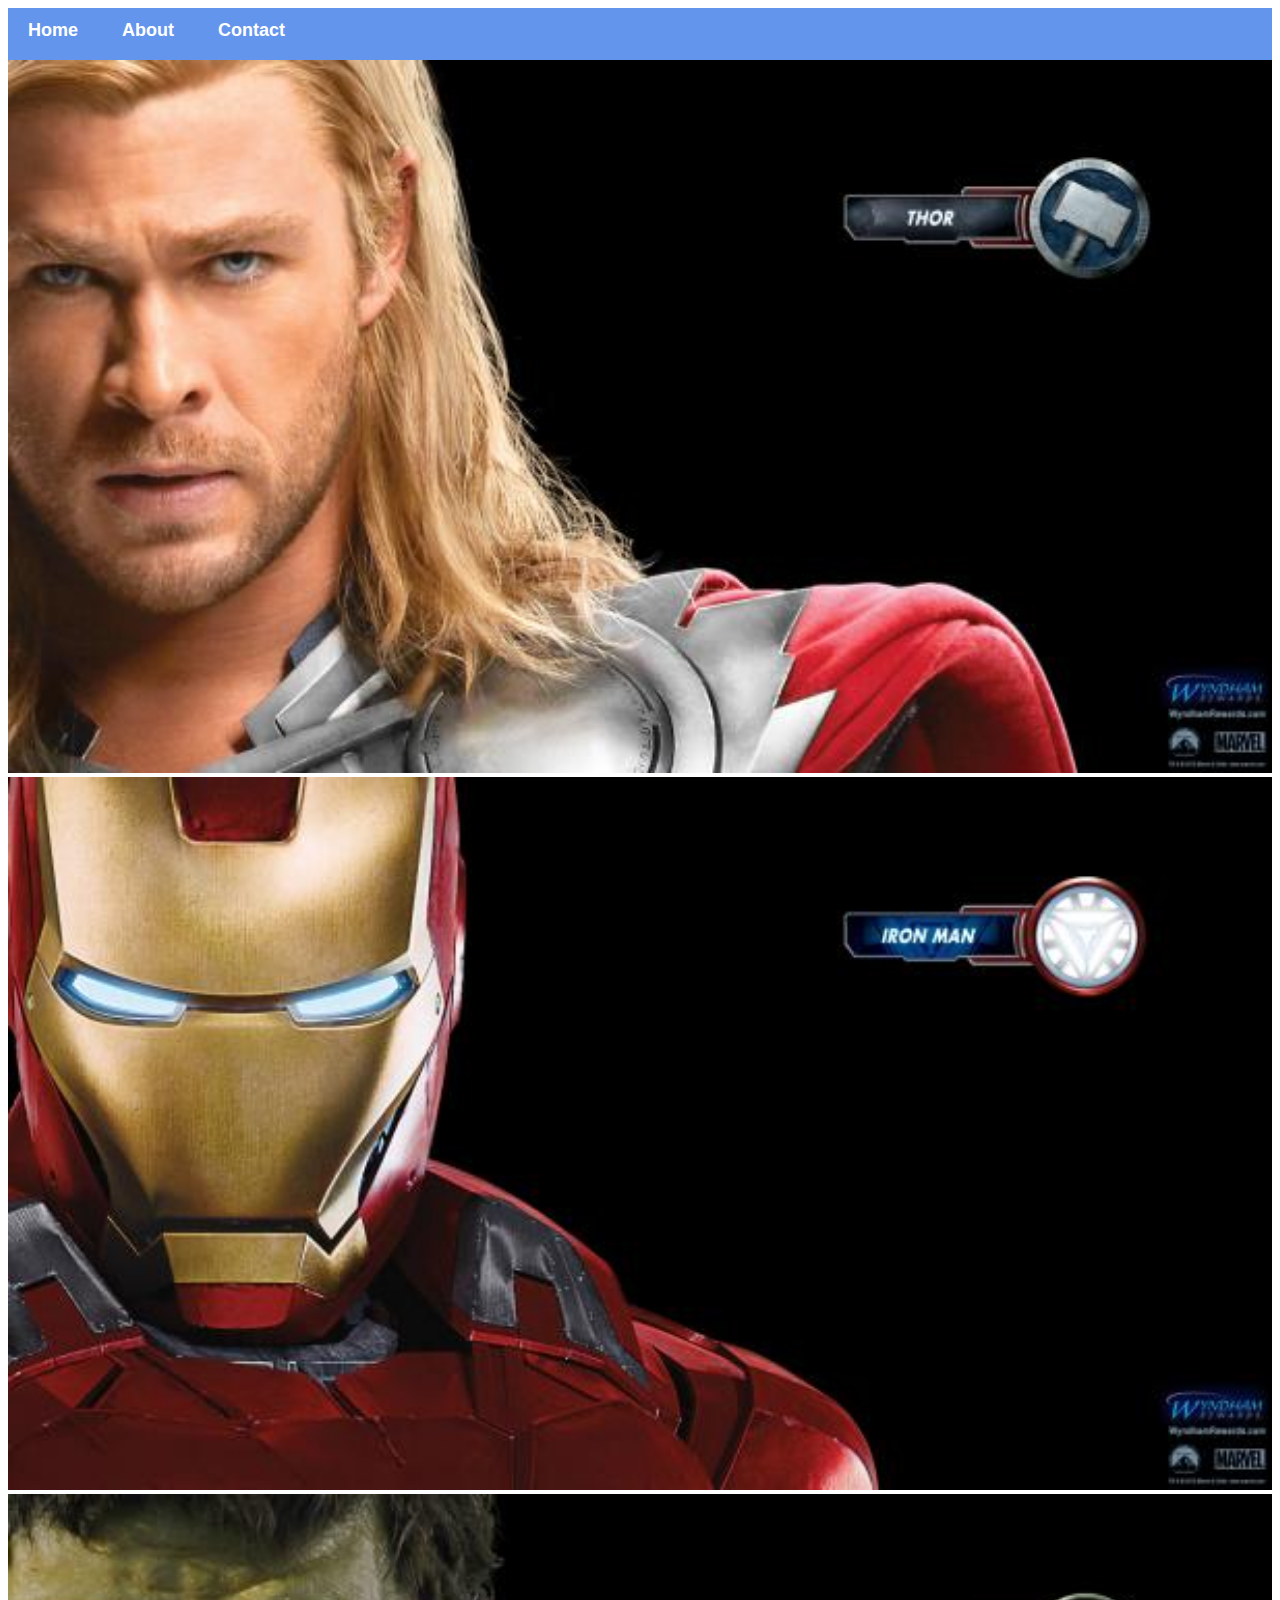
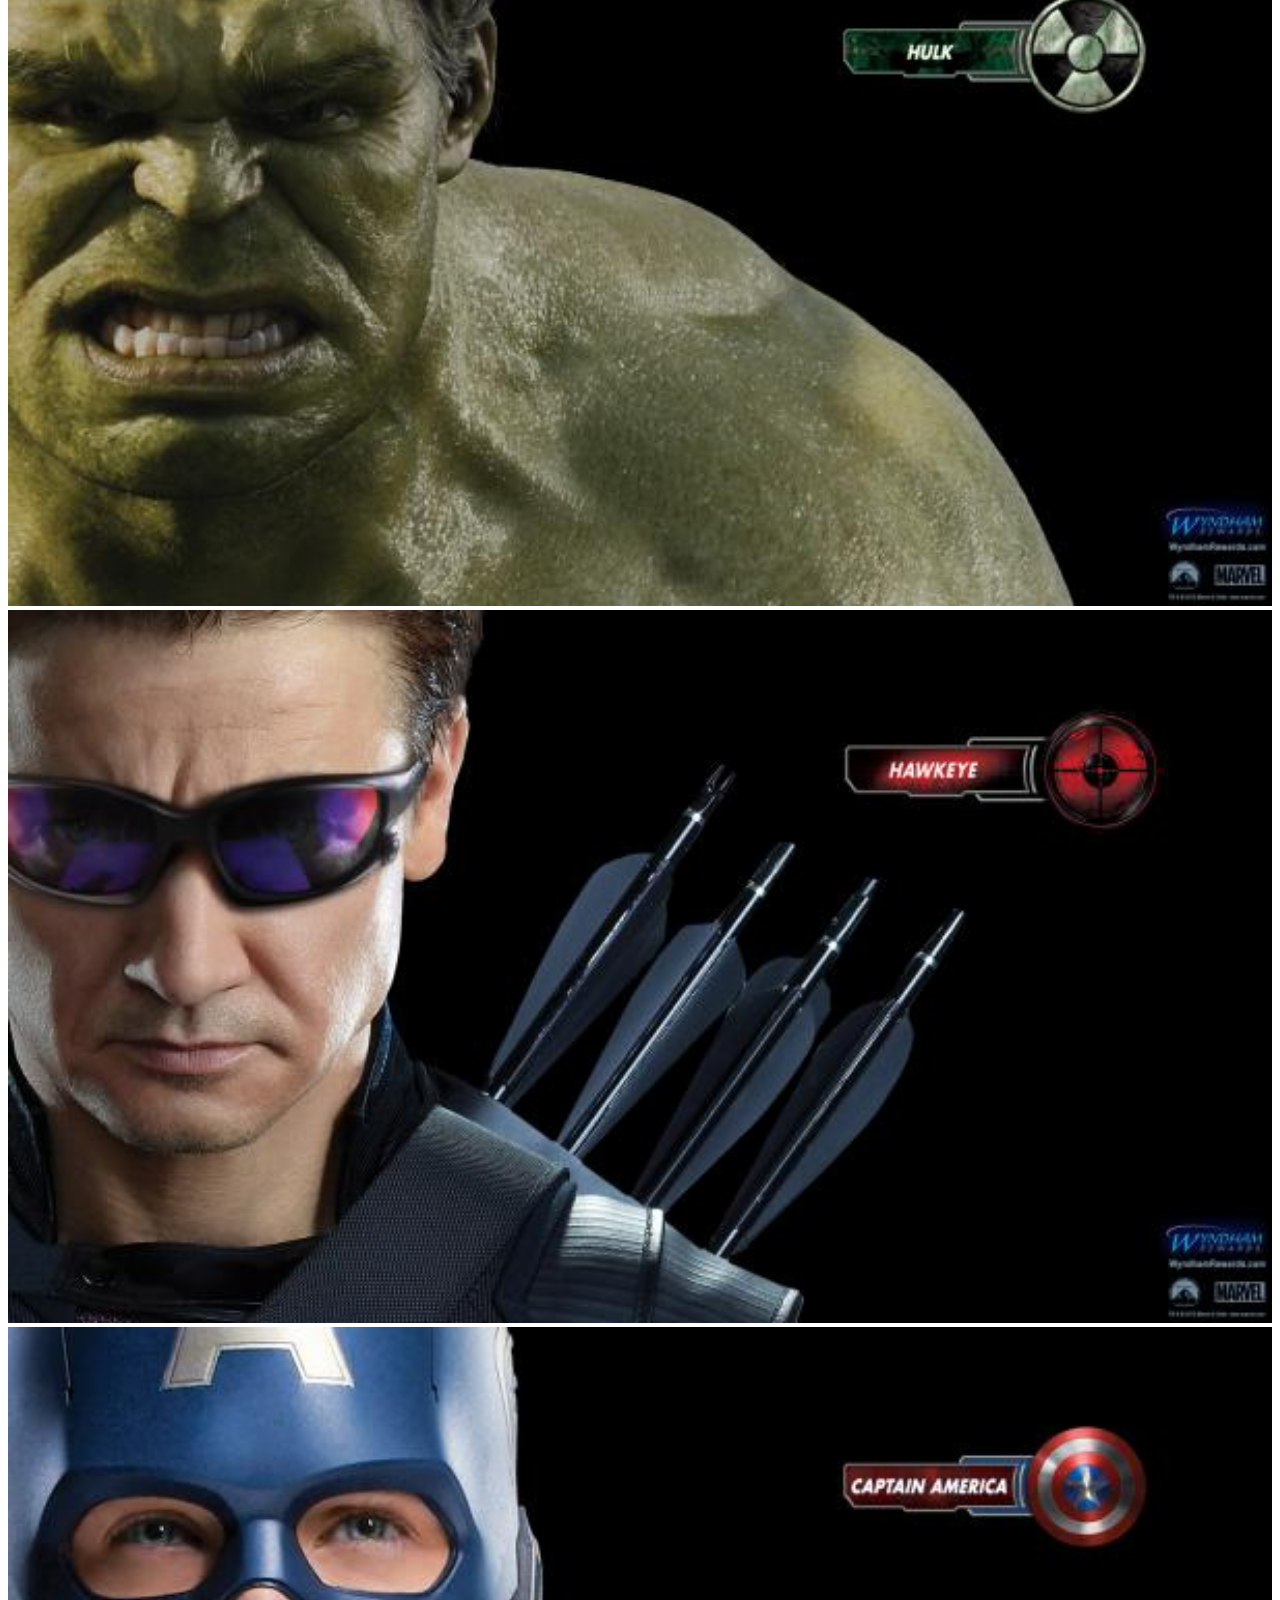
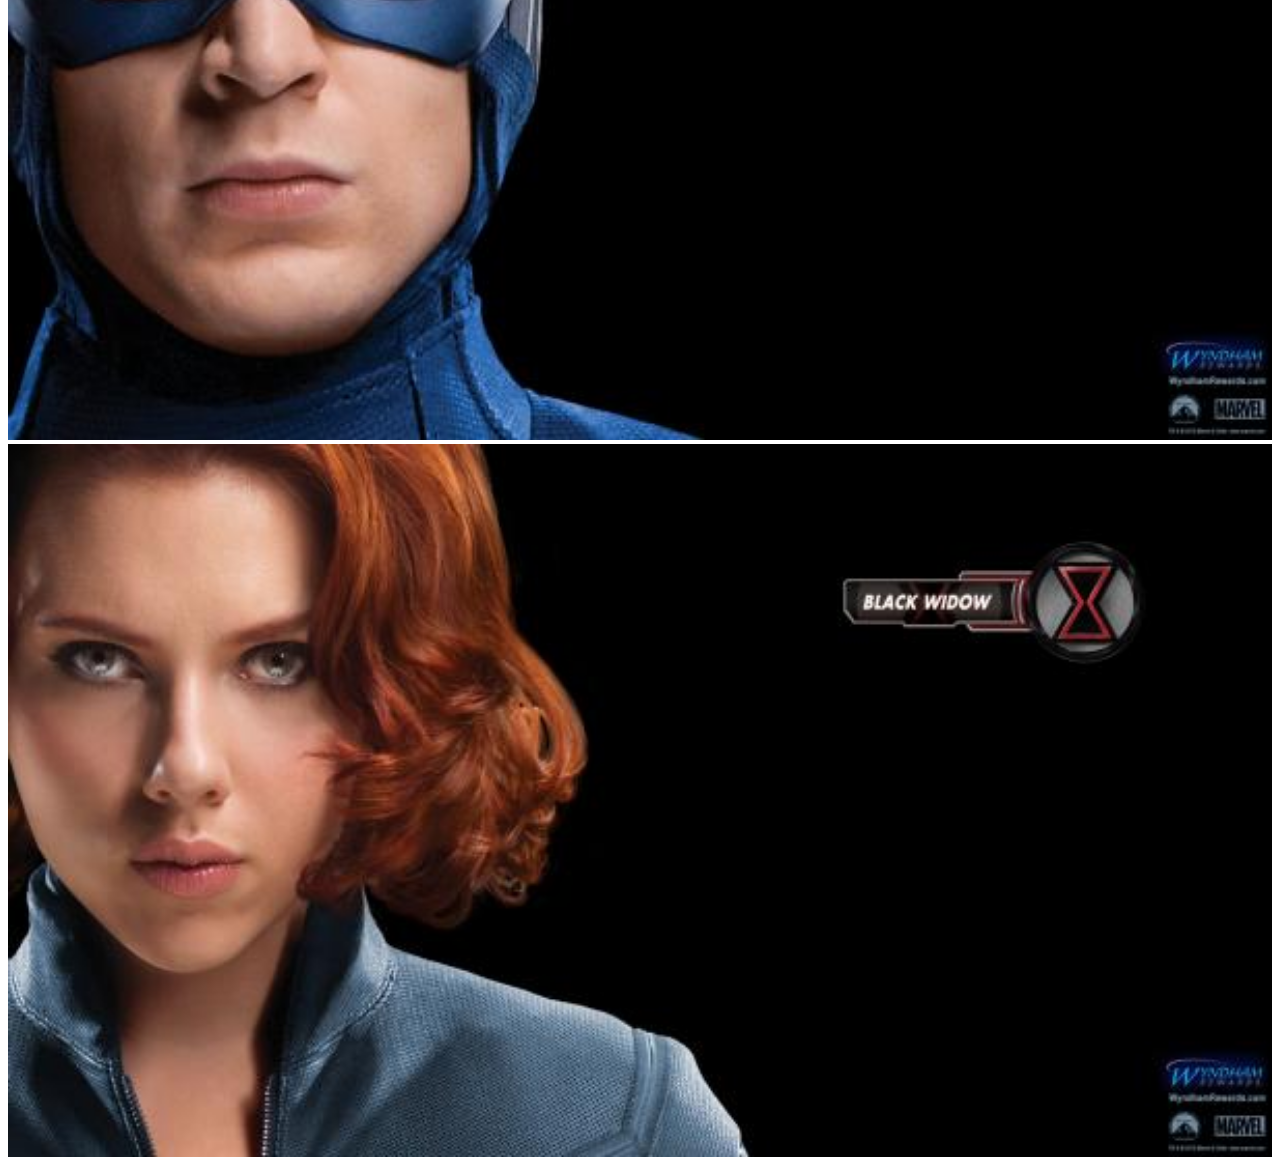
<file: index.html>
<!DOCTYPE html>
<html>
    <head>
        <link rel="stylesheet" href="style.css">
    </head>
    <body>
        <div id="menu">
            <a href="index.html">Home</a>
            <a href="about.html">About</a>
            <a href="contact.html">Contact</a>
        </div>
        <div class="gallery">
            <a href="avenger-1.html"><img src="images/avengers_01.jpg"></a>
            <a href="avenger-2.html"><img src="images/avengers_02.jpg"></a>
            <a href="avenger-3.html"><img src="images/avengers_03.jpg"></a>
            <a href="avenger-4.html"><img src="images/avengers_04.jpg"></a>
            <a href="avenger-5.html"><img src="images/avengers_05.jpg"></a>
            <a href="avenger-6.html"><img src="images/avengers_06.jpg"></a>
        </div>
    </body>
</html>
</file>
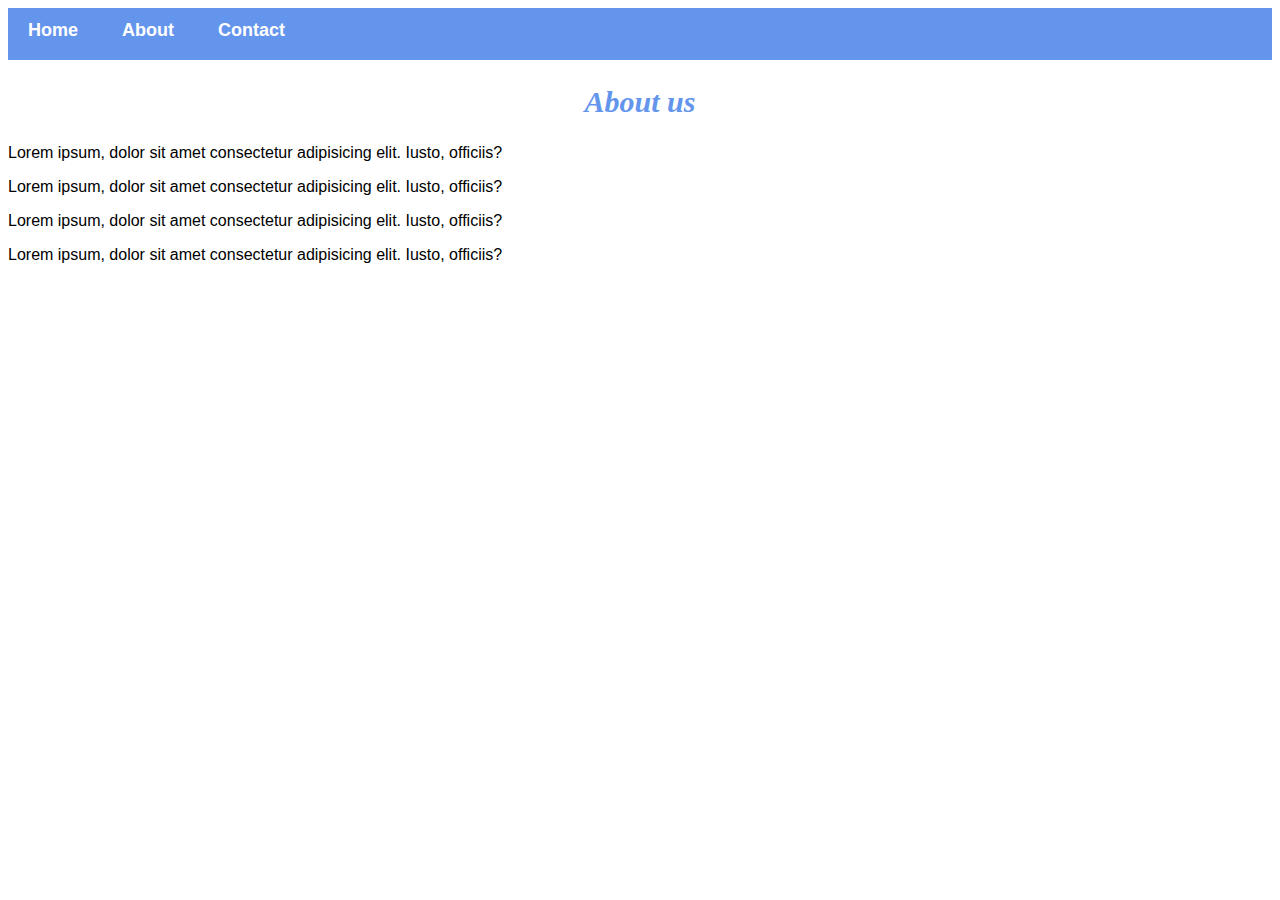
<file: about.html>
<!DOCTYPE html>
<html>
    <head>
        <link rel="stylesheet" href="style.css">
    </head>
    <body>
        <div id="menu">
            <a href="index.html">Home</a>
            <a href="about.html">About</a>
            <a href="contact.html">Contact</a>
        </div>
        <h2>About us</h2>
        <p>Lorem ipsum, dolor sit amet consectetur adipisicing elit. Iusto, officiis?</p>
        <p>Lorem ipsum, dolor sit amet consectetur adipisicing elit. Iusto, officiis?</p>
        <p>Lorem ipsum, dolor sit amet consectetur adipisicing elit. Iusto, officiis?</p>
        <p>Lorem ipsum, dolor sit amet consectetur adipisicing elit. Iusto, officiis?</p>
    </body>
</html>
</file>
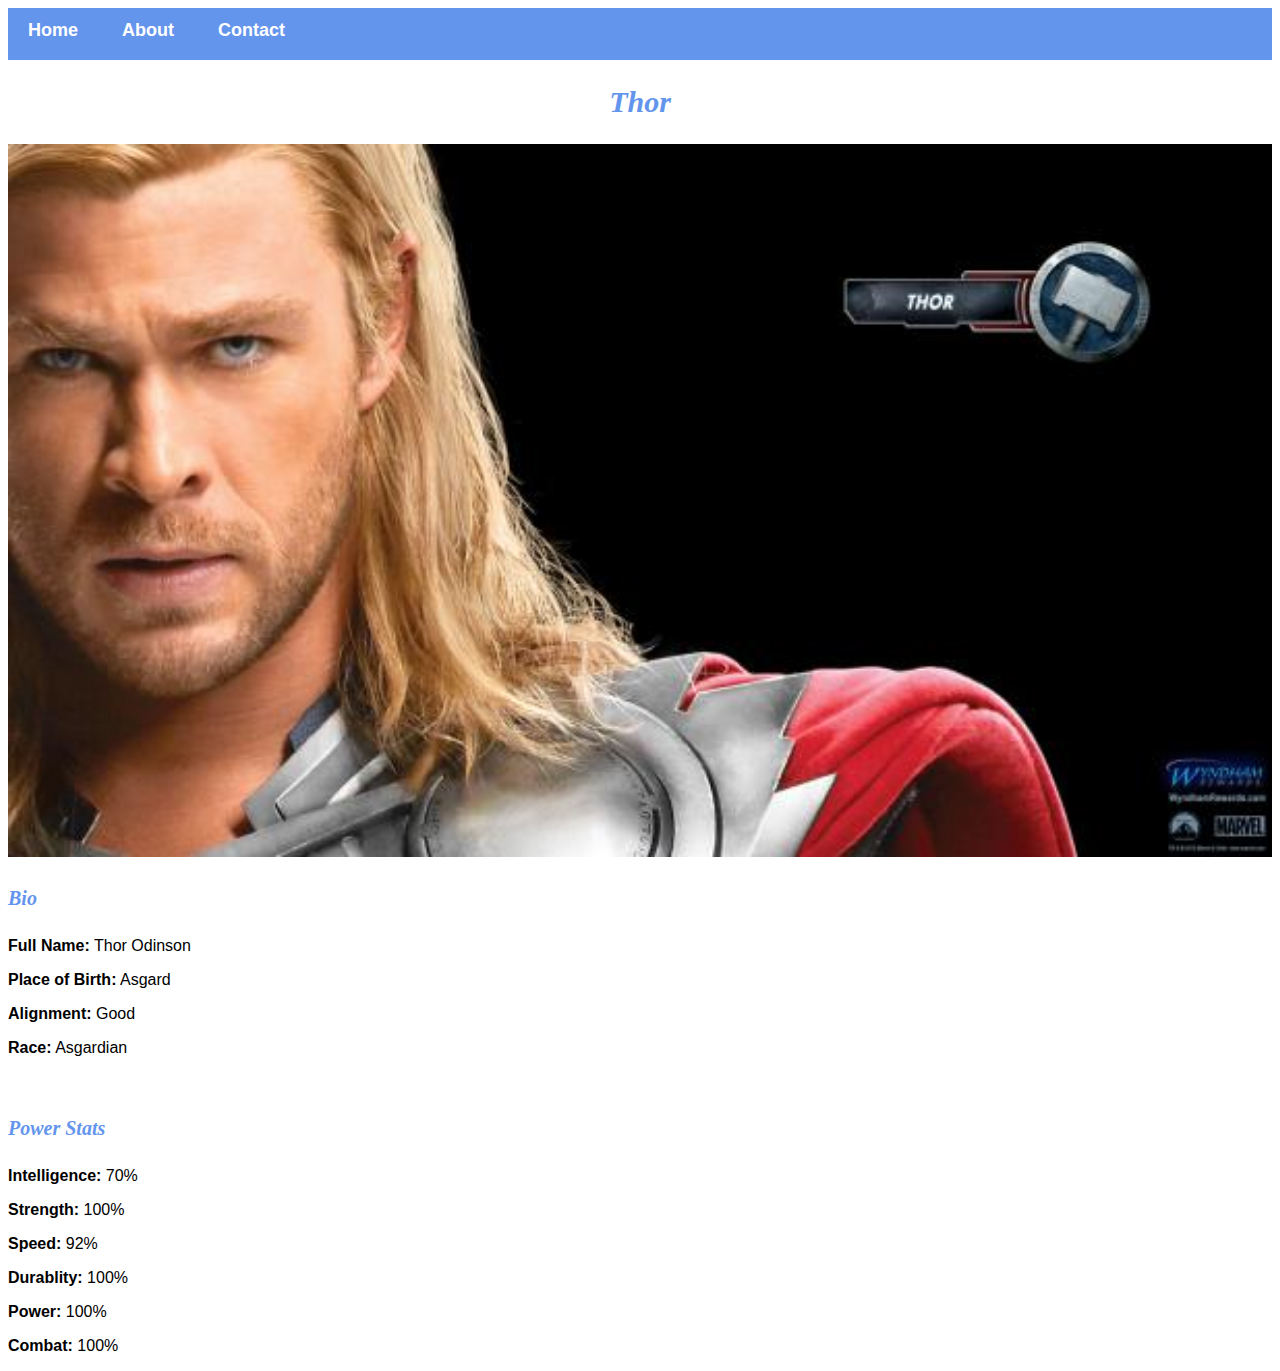
<file: avenger-1.html>
<!DOCTYPE html>
<html>
    <head>
        <link rel="stylesheet" href="style.css">
    </head>
    <body>
        <div id="menu">
            <a href="index.html">Home</a>
            <a href="about.html">About</a>
            <a href="contact.html">Contact</a>
        </div>
        <h2>Thor</h2>
        <div class="gallery">
            <img src="images/avengers_01.jpg">
        </div>
        <h4>Bio</h4>
        <p><b>Full Name:</b> Thor Odinson</p>
        <p><b>Place of Birth:</b> Asgard</p>
        <p><b>Alignment:</b> Good</p>
        <p><b>Race:</b> Asgardian</p>
        <br>
        <h4>Power Stats</h4>
        <p><b>Intelligence:</b> 70%</p>
        <p><b>Strength:</b> 100%</p>
        <p><b>Speed:</b> 92%</p>
        <p><b>Durablity:</b> 100%</p>
        <p><b>Power:</b> 100%</p>
        <p><b>Combat:</b> 100%</p>
    </body>
</html>
</file>
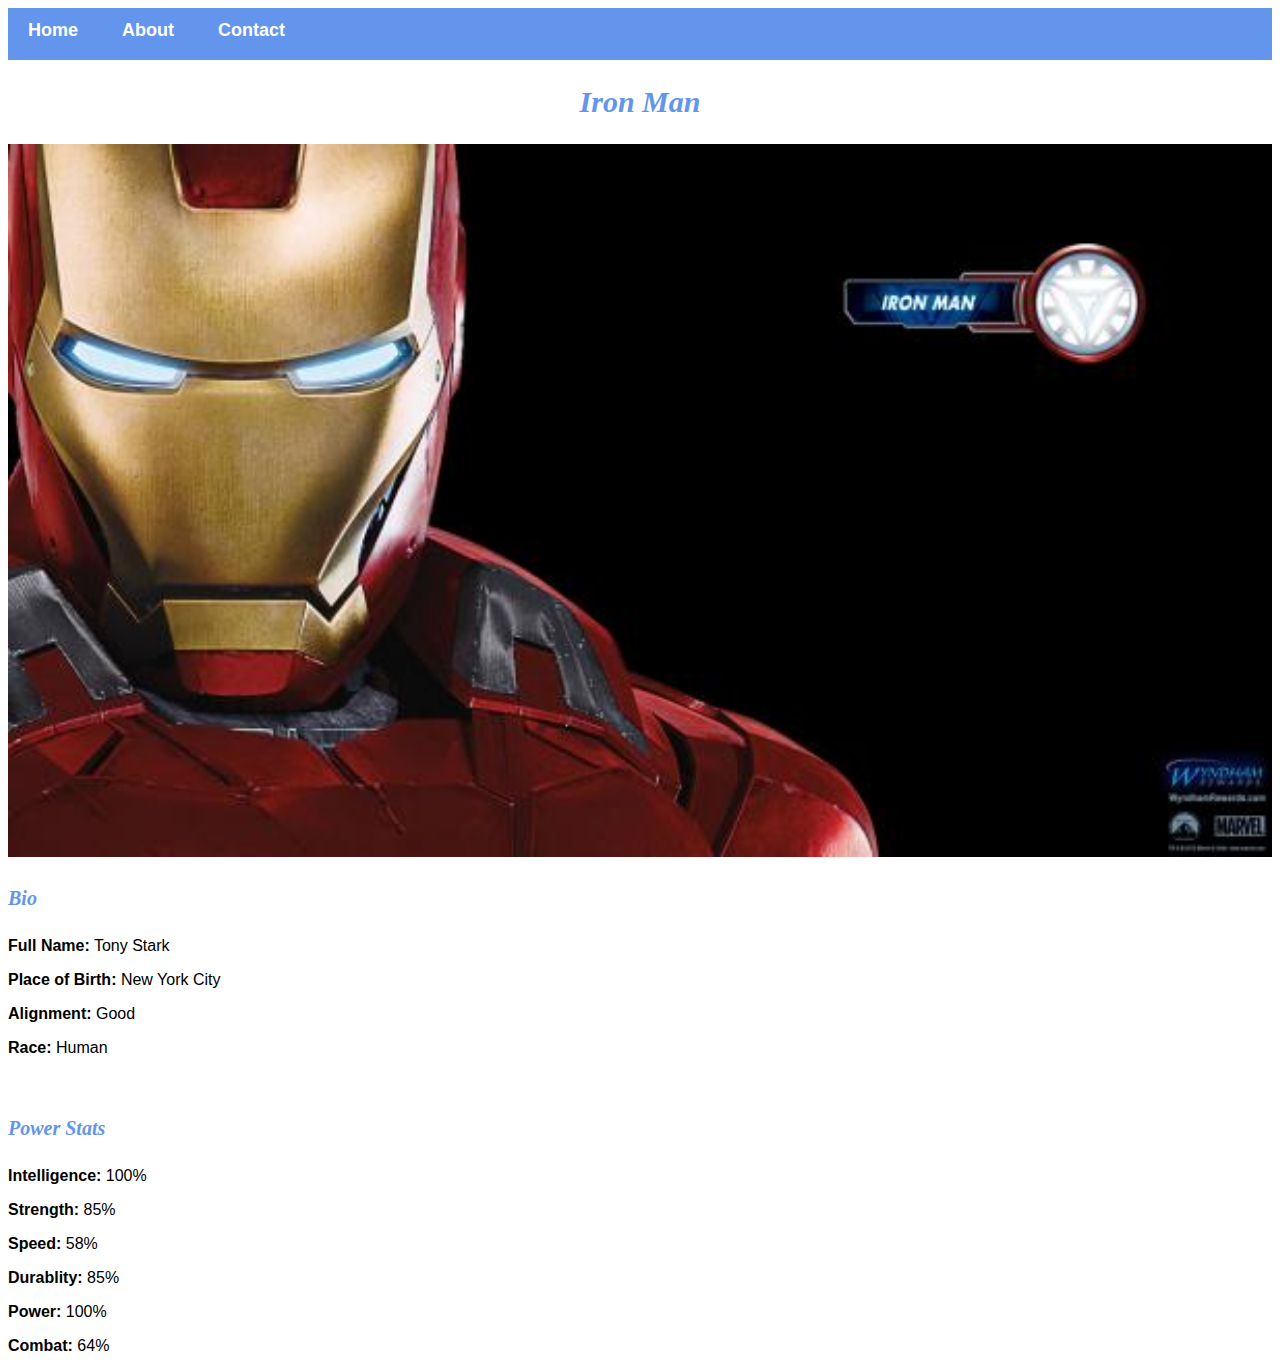
<file: avenger-2.html>
<!DOCTYPE html>
<html>
    <head>
        <link rel="stylesheet" href="style.css">
    </head>
    <body>
        <div id="menu">
            <a href="index.html">Home</a>
            <a href="about.html">About</a>
            <a href="contact.html">Contact</a>
        </div>
        <h2>Iron Man</h2>
        <div class="gallery">
            <img src="images/avengers_02.jpg">
        </div>
        <h4>Bio</h4>
        <p><b>Full Name:</b> Tony Stark</p>
        <p><b>Place of Birth:</b> New York City</p>
        <p><b>Alignment:</b> Good</p>
        <p><b>Race:</b> Human</p>
        <br>
        <h4>Power Stats</h4>
        <p><b>Intelligence:</b> 100%</p>
        <p><b>Strength:</b> 85%</p>
        <p><b>Speed:</b> 58%</p>
        <p><b>Durablity:</b> 85%</p>
        <p><b>Power:</b> 100%</p>
        <p><b>Combat:</b> 64%</p>
    </body>
</html>
</file>
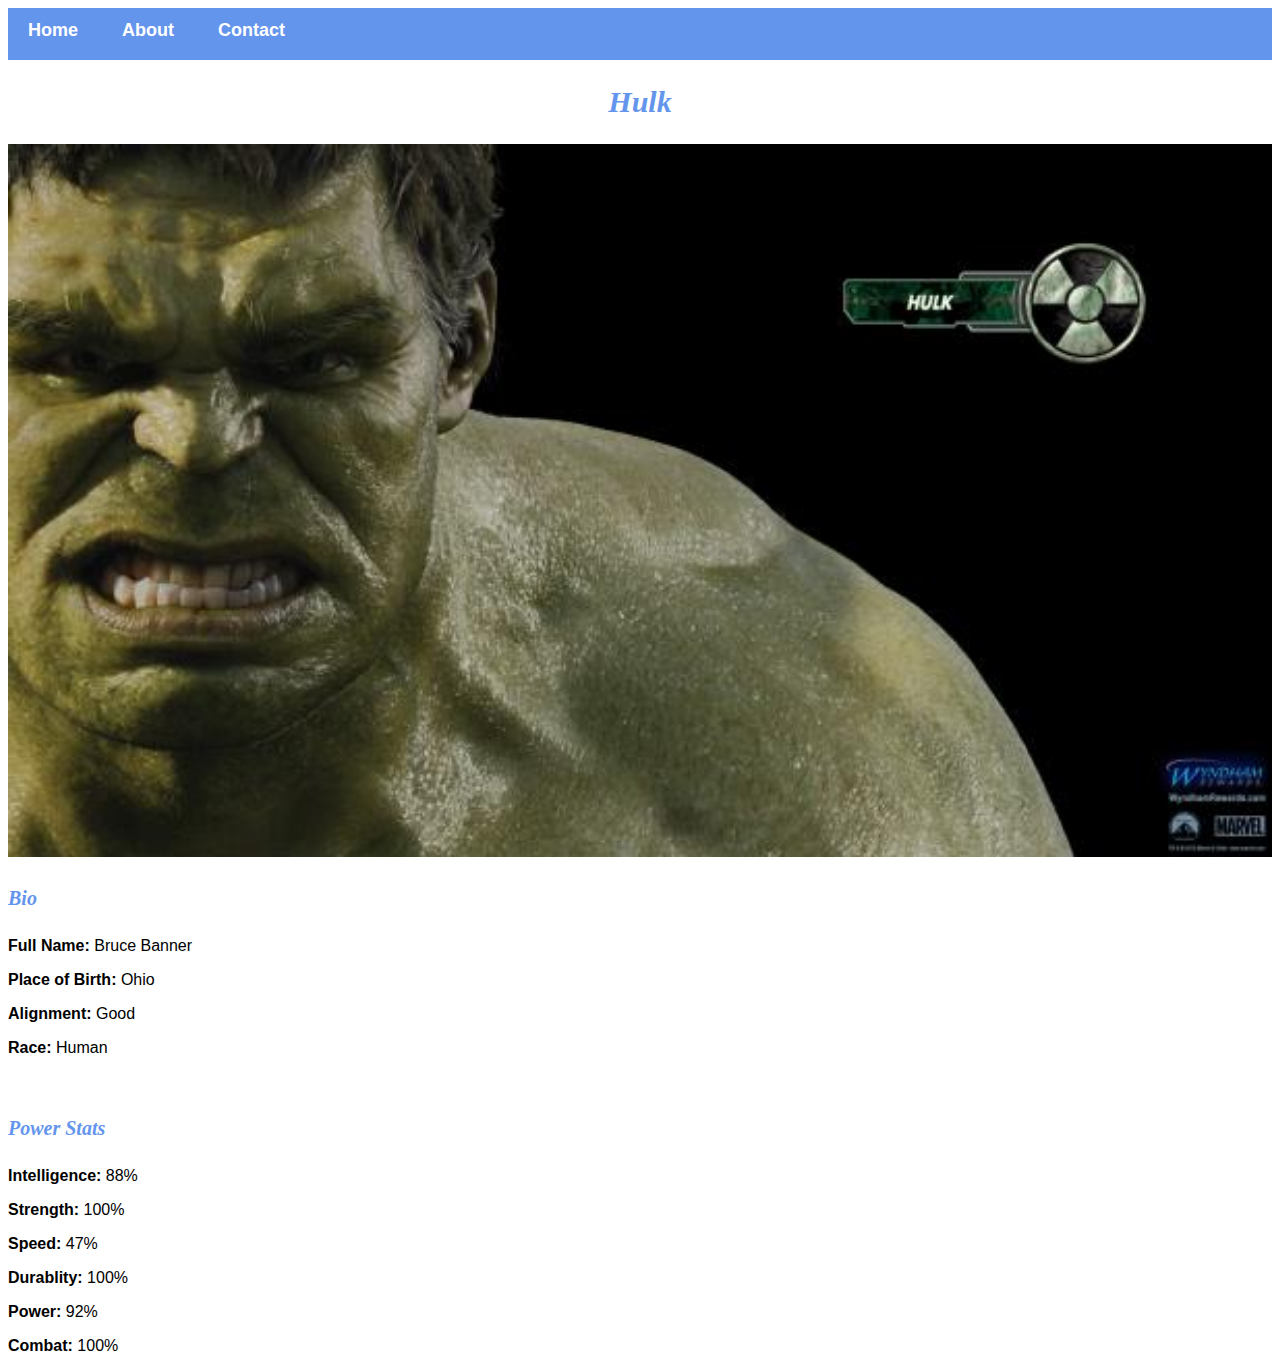
<file: avenger-3.html>
<!DOCTYPE html>
<html>
    <head>
        <link rel="stylesheet" href="style.css">
    </head>
    <body>
        <div id="menu">
            <a href="index.html">Home</a>
            <a href="about.html">About</a>
            <a href="contact.html">Contact</a>
        </div>
        <h2>Hulk</h2>
        <div class="gallery">
            <img src="images/avengers_03.jpg">
        </div>
        <h4>Bio</h4>
        <p><b>Full Name:</b> Bruce Banner</p>
        <p><b>Place of Birth:</b> Ohio</p>
        <p><b>Alignment:</b> Good</p>
        <p><b>Race:</b> Human</p>
        <br>
        <h4>Power Stats</h4>
        <p><b>Intelligence:</b> 88%</p>
        <p><b>Strength:</b> 100%</p>
        <p><b>Speed:</b> 47%</p>
        <p><b>Durablity:</b> 100%</p>
        <p><b>Power:</b> 92%</p>
        <p><b>Combat:</b> 100%</p>
    </body>
</html>
</file>
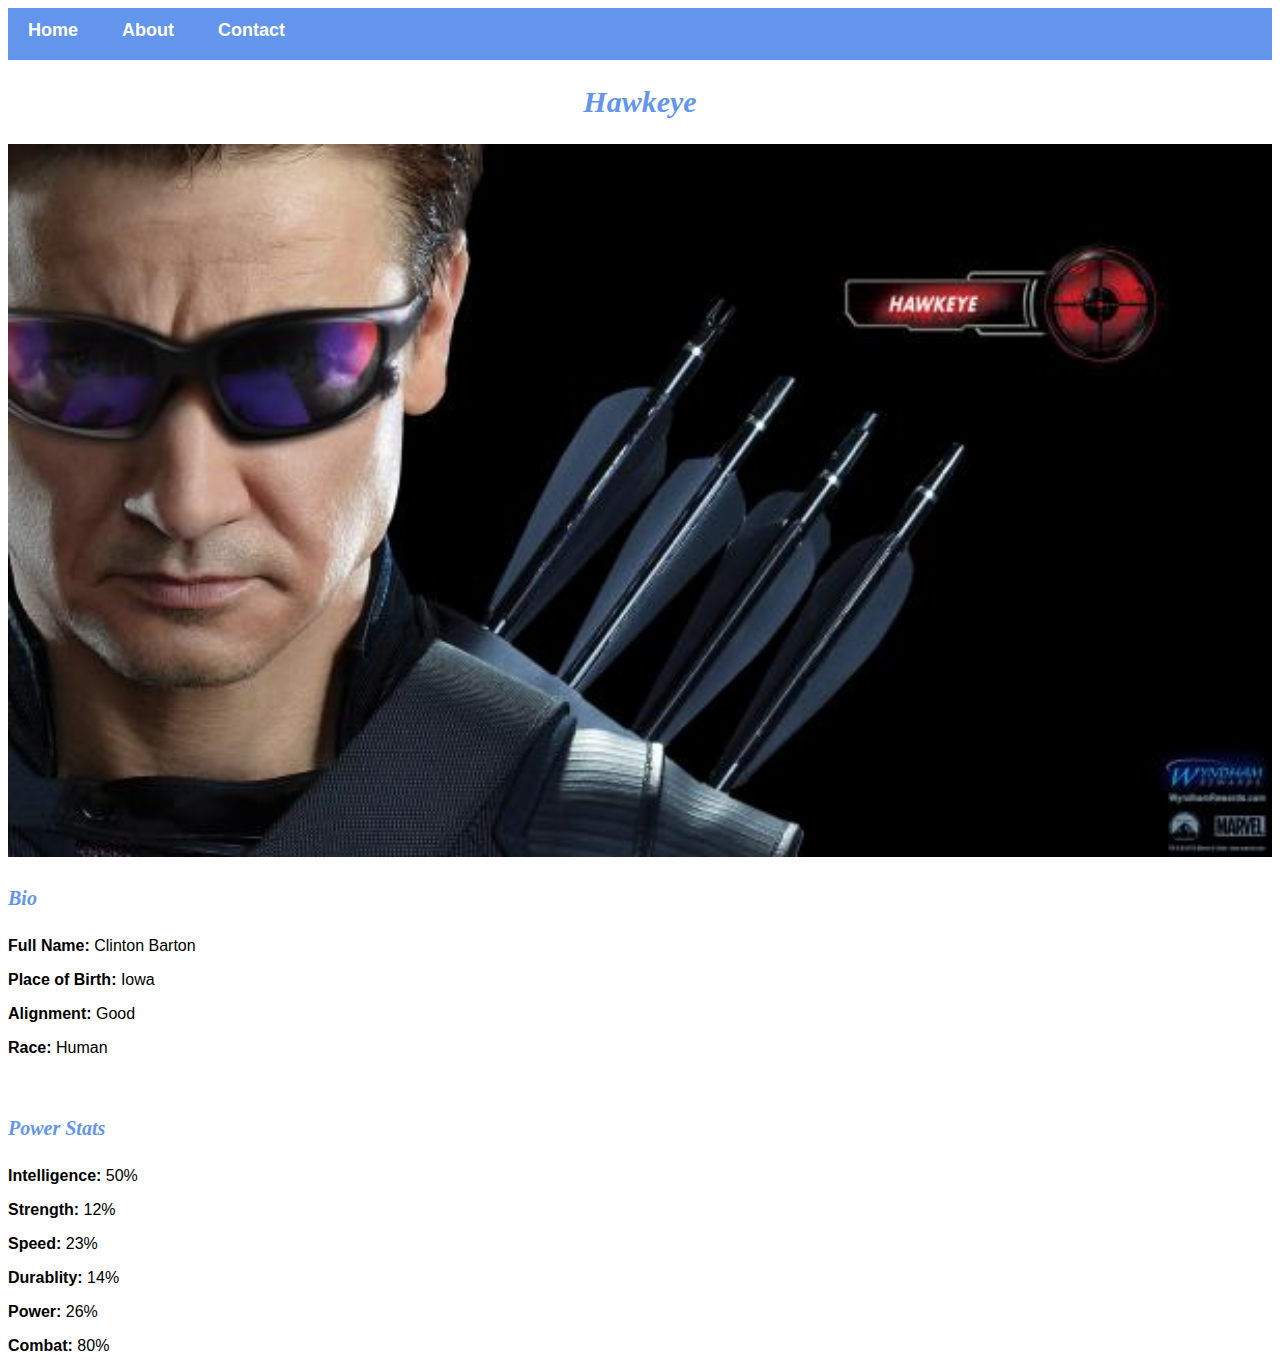
<file: avenger-4.html>
<!DOCTYPE html>
<html>
    <head>
        <link rel="stylesheet" href="style.css">
    </head>
    <body>
        <div id="menu">
            <a href="index.html">Home</a>
            <a href="about.html">About</a>
            <a href="contact.html">Contact</a>
        </div>
        <h2>Hawkeye</h2>
        <div class="gallery">
            <img src="images/avengers_04.jpg">
        </div>
        <h4>Bio</h4>
        <p><b>Full Name:</b> Clinton Barton</p>
        <p><b>Place of Birth:</b> Iowa</p>
        <p><b>Alignment:</b> Good</p>
        <p><b>Race:</b> Human</p>
        <br>
        <h4>Power Stats</h4>
        <p><b>Intelligence:</b> 50%</p>
        <p><b>Strength:</b> 12%</p>
        <p><b>Speed:</b> 23%</p>
        <p><b>Durablity:</b> 14%</p>
        <p><b>Power:</b> 26%</p>
        <p><b>Combat:</b> 80%</p>
    </body>
</html>
</file>
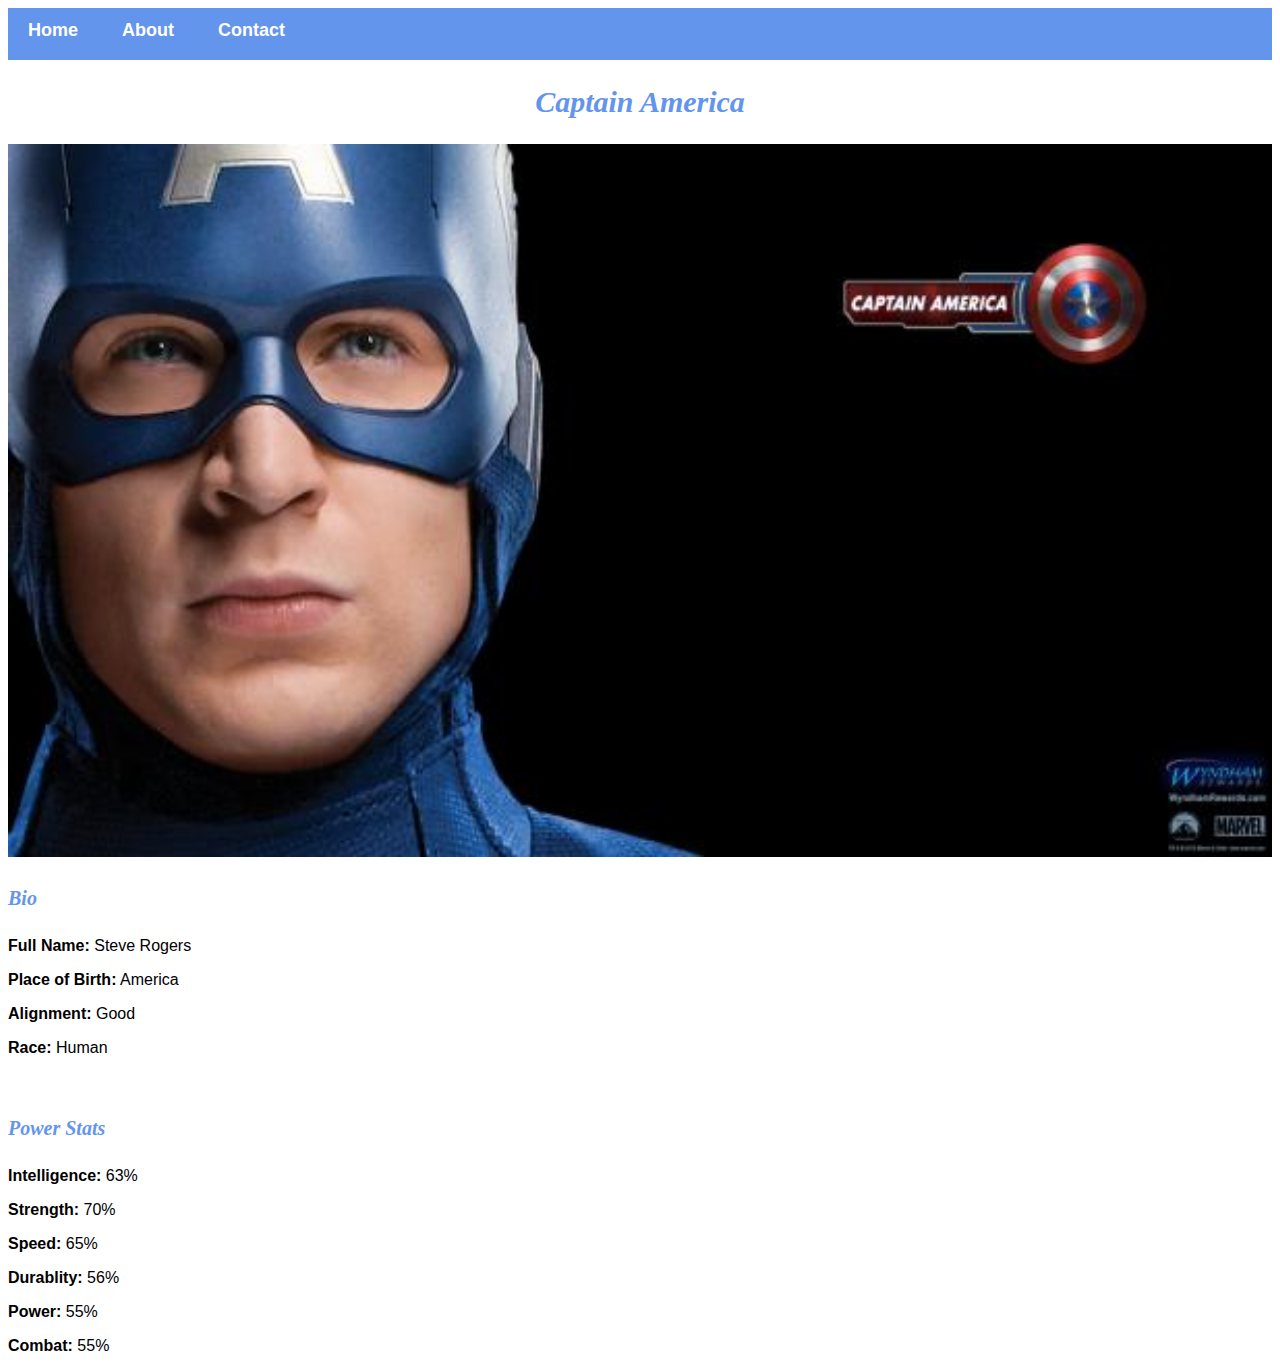
<file: avenger-5.html>
<!DOCTYPE html>
<html>
    <head>
        <link rel="stylesheet" href="style.css">
    </head>
    <body>
        <div id="menu">
            <a href="index.html">Home</a>
            <a href="about.html">About</a>
            <a href="contact.html">Contact</a>
        </div>
        <h2>Captain America</h2>
        <div class="gallery">
            <img src="images/avengers_05.jpg">
        </div>
        <h4>Bio</h4>
        <p><b>Full Name:</b> Steve Rogers</p>
        <p><b>Place of Birth:</b> America</p>
        <p><b>Alignment:</b> Good</p>
        <p><b>Race:</b> Human</p>
        <br>
        <h4>Power Stats</h4>
        <p><b>Intelligence:</b> 63%</p>
        <p><b>Strength:</b> 70%</p>
        <p><b>Speed:</b> 65%</p>
        <p><b>Durablity:</b> 56%</p>
        <p><b>Power:</b> 55%</p>
        <p><b>Combat:</b> 55%</p>
    </body>
</html>
</file>
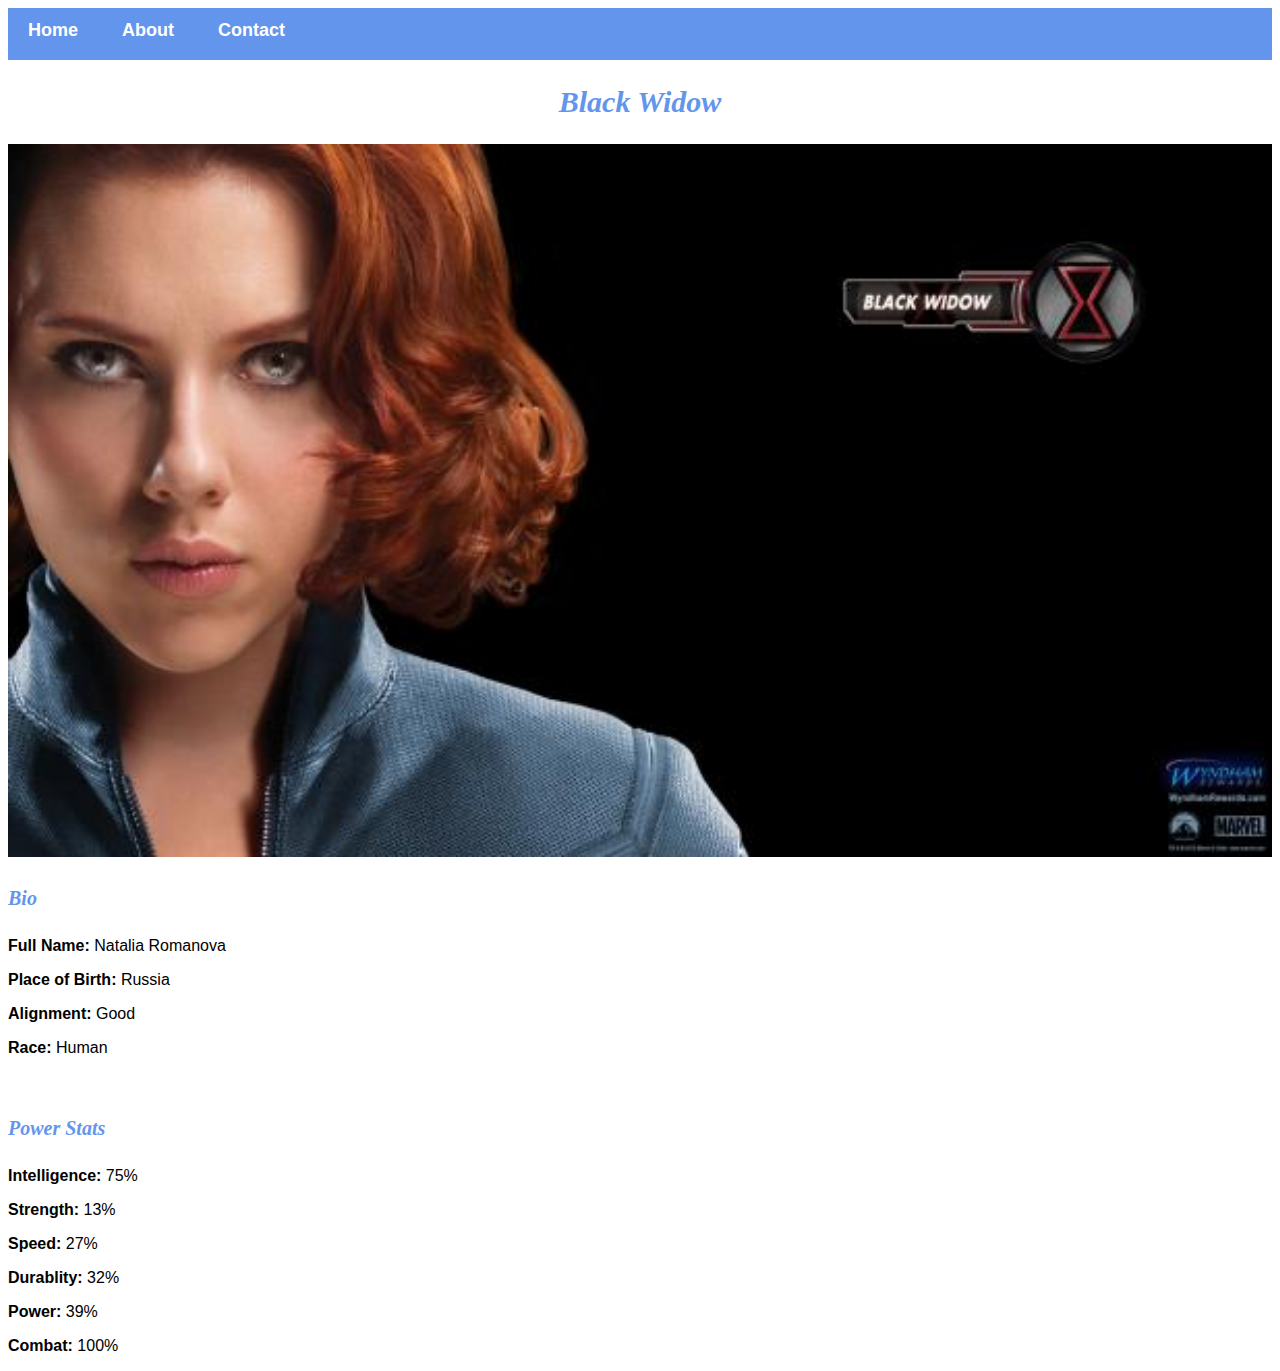
<file: avenger-6.html>
<!DOCTYPE html>
<html>
    <head>
        <link rel="stylesheet" href="style.css">
    </head>
    <body>
        <div id="menu">
            <a href="index.html">Home</a>
            <a href="about.html">About</a>
            <a href="contact.html">Contact</a>
        </div>
        <h2>Black Widow</h2>
        <div class="gallery">
            <img src="images/avengers_06.jpg">
        </div>
        <h4>Bio</h4>
        <p><b>Full Name:</b> Natalia Romanova</p>
        <p><b>Place of Birth:</b> Russia</p>
        <p><b>Alignment:</b> Good</p>
        <p><b>Race:</b> Human</p>
        <br>
        <h4>Power Stats</h4>
        <p><b>Intelligence:</b> 75%</p>
        <p><b>Strength:</b> 13%</p>
        <p><b>Speed:</b> 27%</p>
        <p><b>Durablity:</b> 32%</p>
        <p><b>Power:</b> 39%</p>
        <p><b>Combat:</b> 100%</p>
    </body>
</html>
</file>
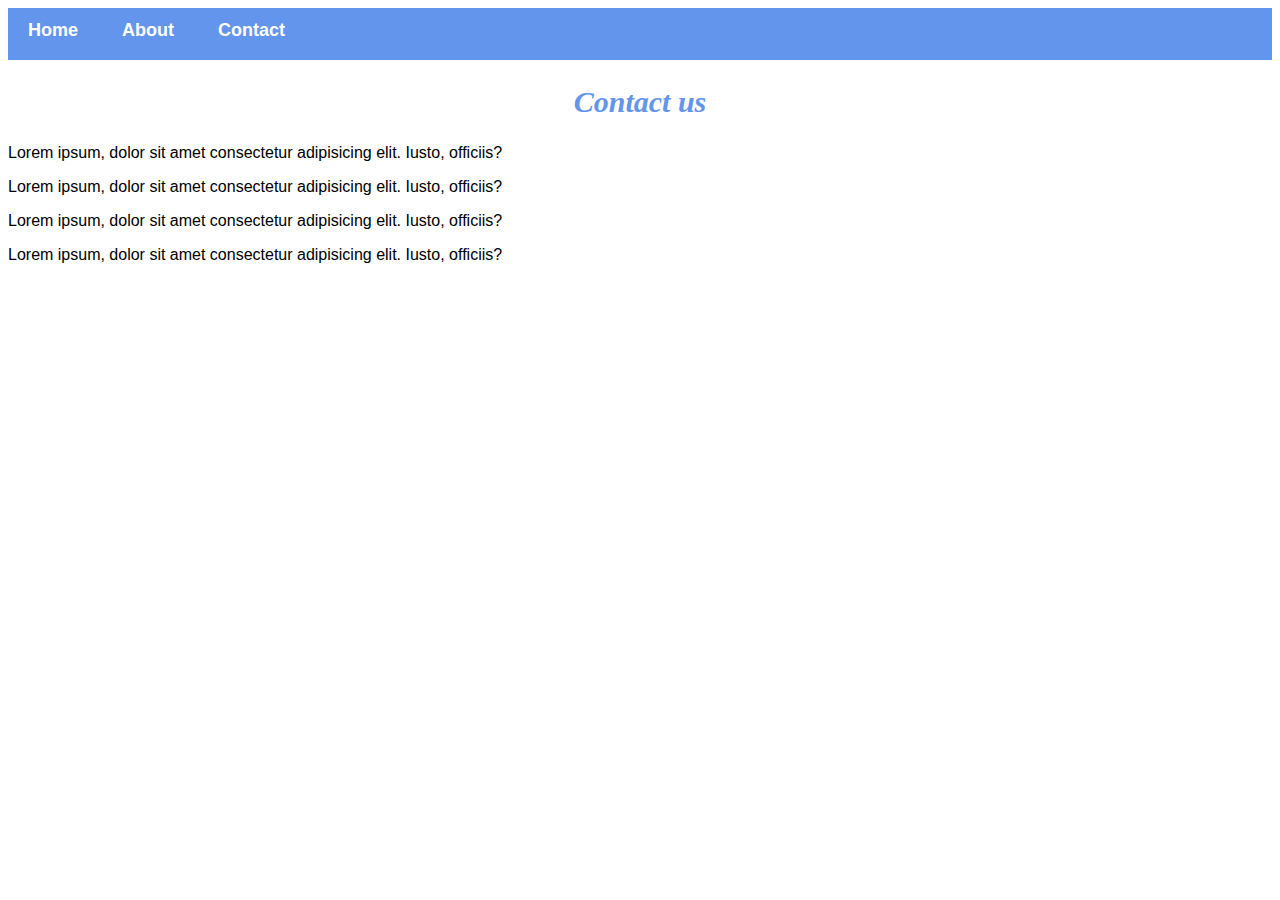
<file: contact.html>
<!DOCTYPE html>
<html>
    <head>
        <link rel="stylesheet" href="style.css">
    </head>
    <body>
        <div id="menu">
            <a href="index.html">Home</a>
            <a href="about.html">About</a>
            <a href="contact.html">Contact</a>
        </div>
        <h2>Contact us</h2>
        <p>Lorem ipsum, dolor sit amet consectetur adipisicing elit. Iusto, officiis?</p>
        <p>Lorem ipsum, dolor sit amet consectetur adipisicing elit. Iusto, officiis?</p>
        <p>Lorem ipsum, dolor sit amet consectetur adipisicing elit. Iusto, officiis?</p>
        <p>Lorem ipsum, dolor sit amet consectetur adipisicing elit. Iusto, officiis?</p>
    </body>
</html>
</file>
<file: style.css>
.gallery img {
    width: 100%;
}

h2 {
    font-family: Impact, fantasy;
    text-align: center;
    font-size: 30px;
    color: cornflowerblue;
    font-style: italic;
}
h4 {
    font-family: Impact, fantasy;
    font-size: 20px;
    color: cornflowerblue;
    font-style: italic;
}
p {
    font-family: Arial, Helvetica, sans-serif;
}

#menu {
    width: 100%;
    height: 40px;
    background: cornflowerblue;
    padding-top: 12px;
}

#menu a {
    color: #fff;
    font-family: Arial, Helvetica, sans-serif;
    text-decoration: none;
    font-size: 18px;
    font-weight: 800;

    padding-left: 20px;
    padding-right: 20px;
}

#menu a:hover {
    color: #5077bd;
}
</file>
